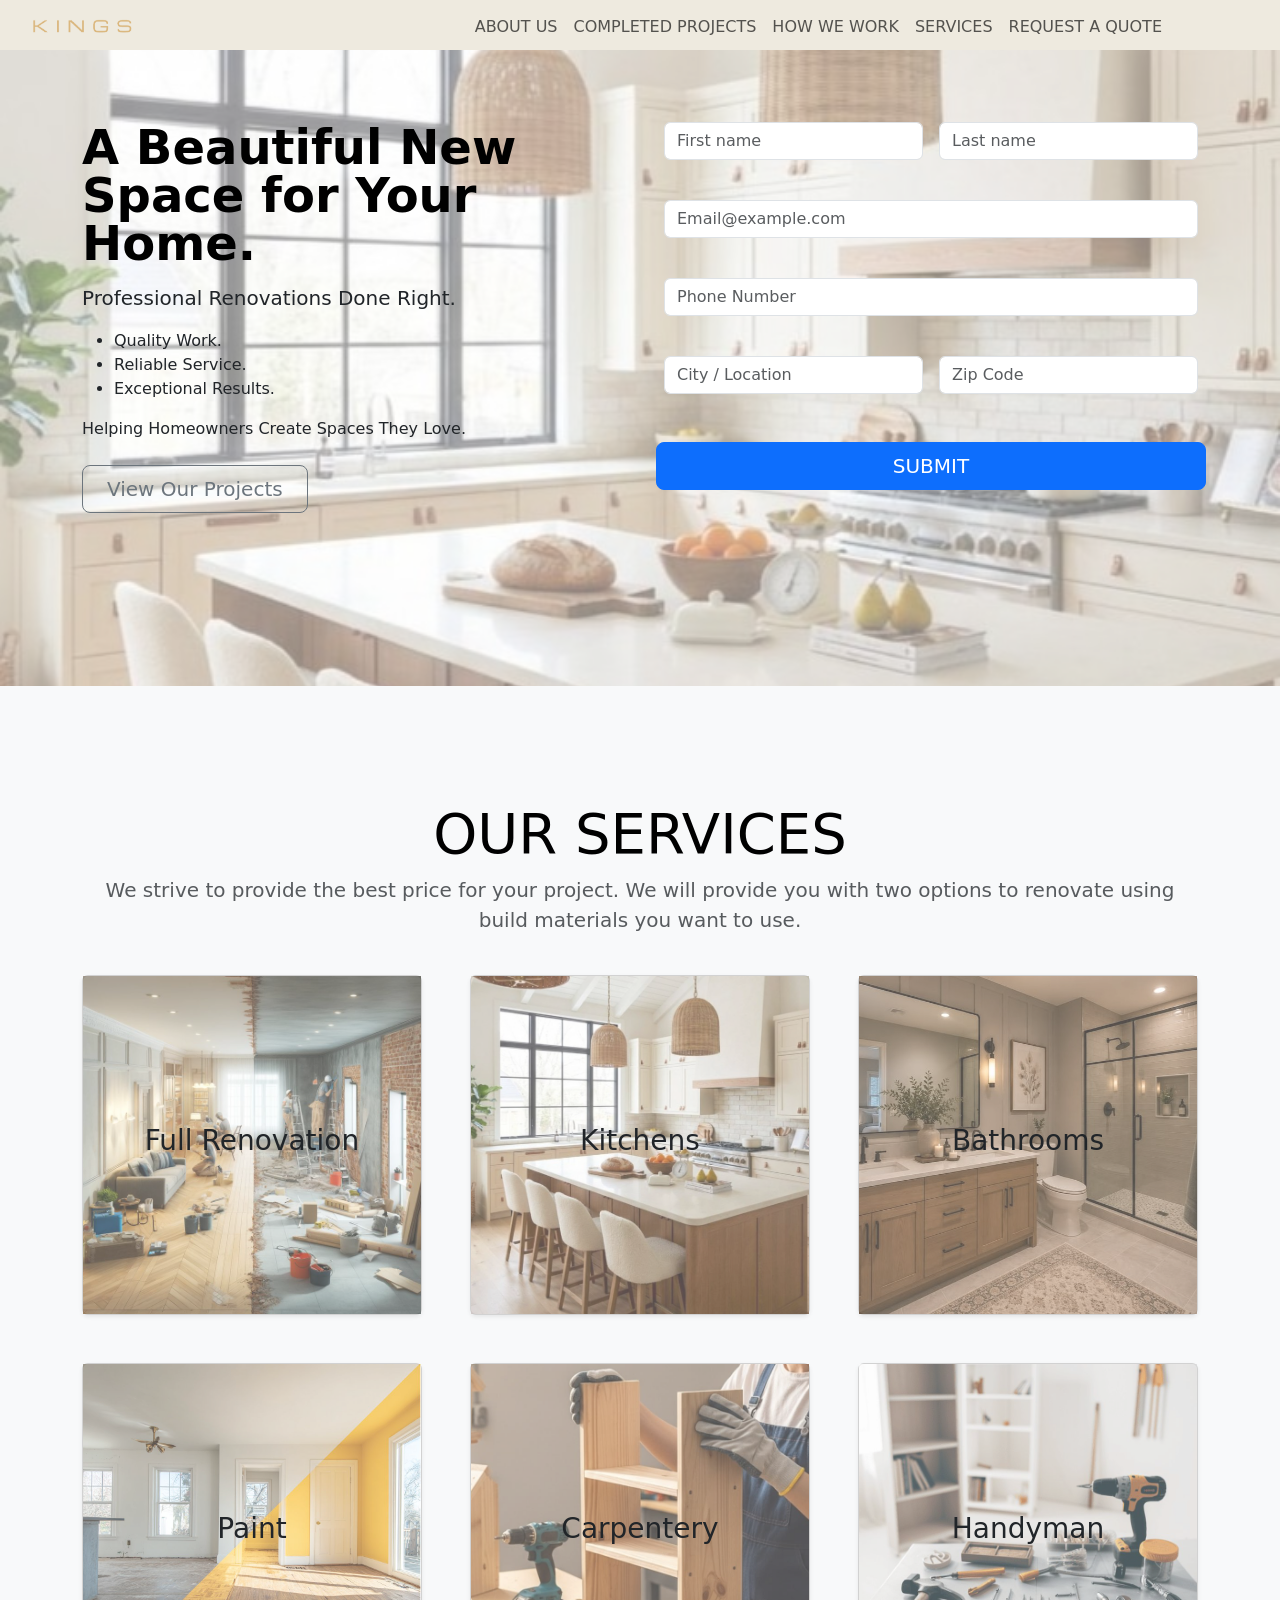
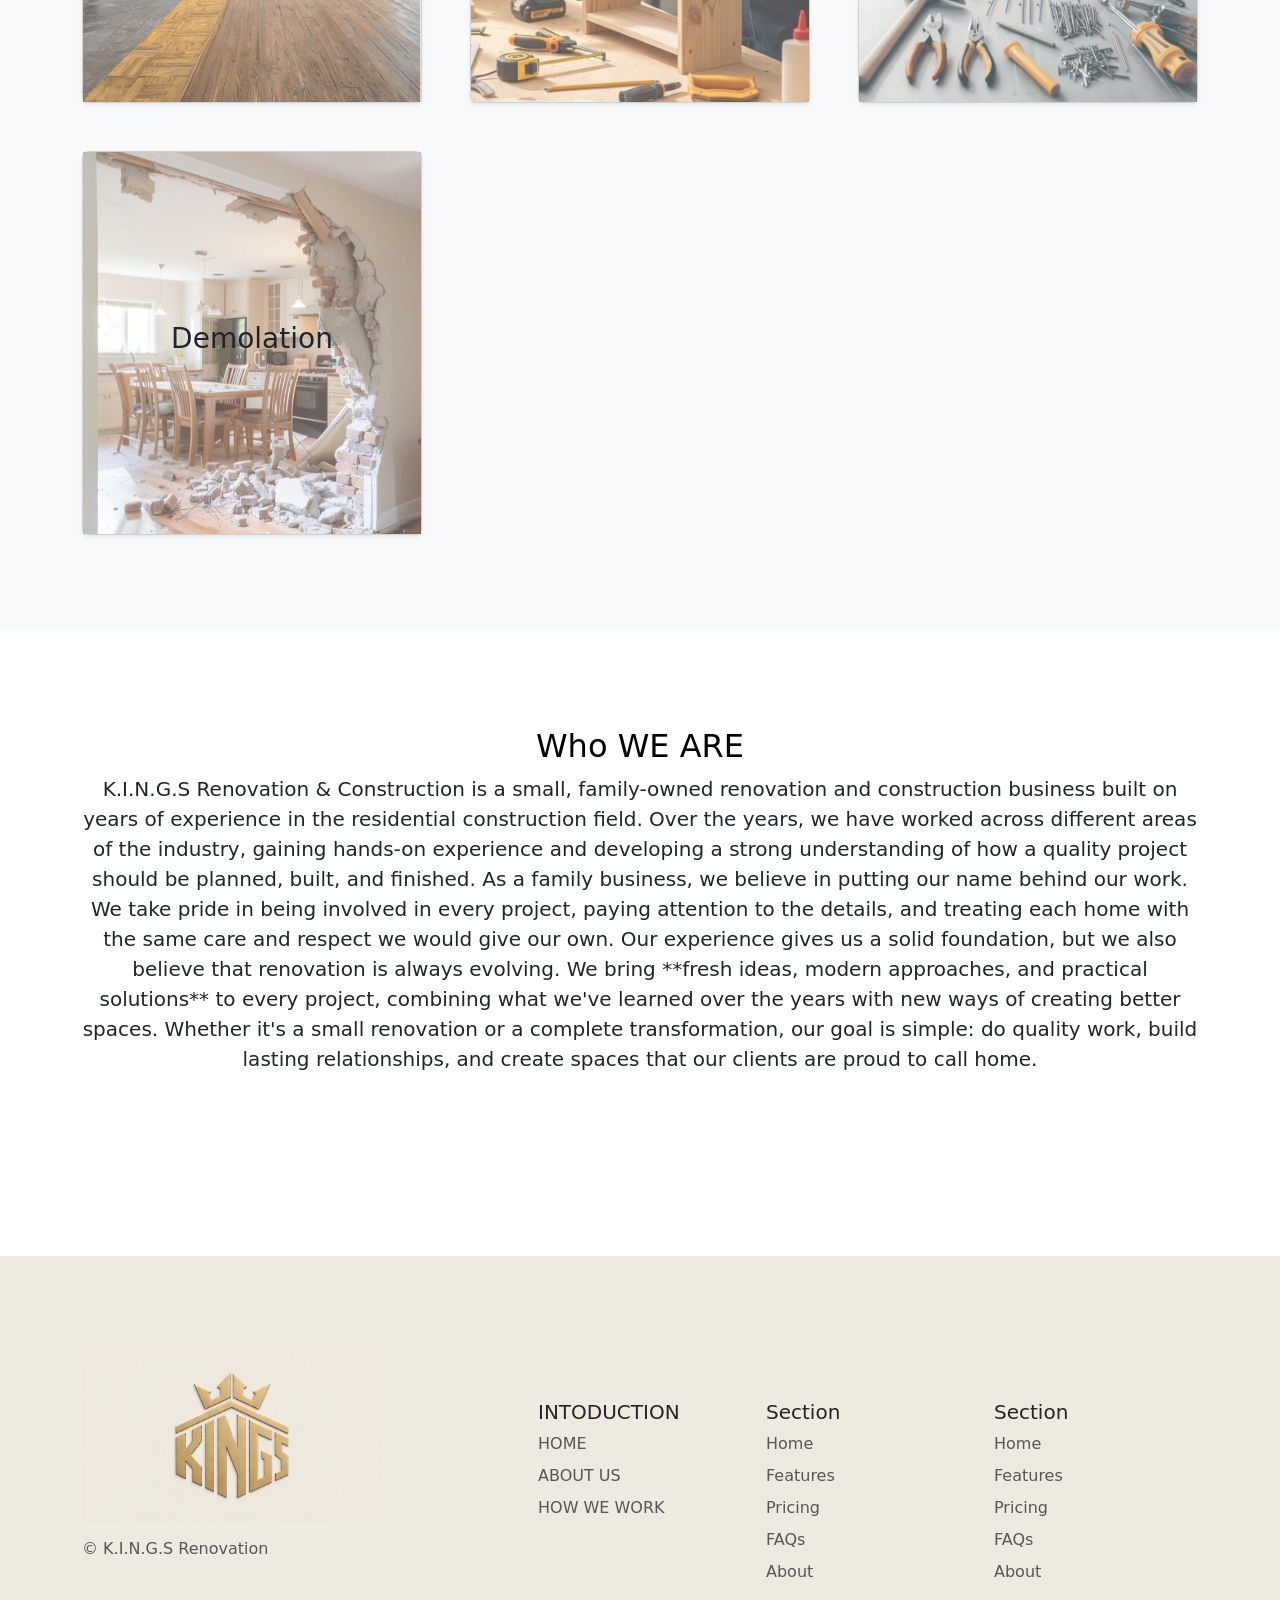
<file: index.html>
<!DOCTYPE html>
<html lang="en">

<head>
    <meta charset="UTF-8">
    <meta name="viewport" content="width=device-width, initial-scale=1.0">
    <title>K.I.N.G.S</title>

    <link href="https://cdn.jsdelivr.net/npm/bootstrap@5.3.8/dist/css/bootstrap.min.css" rel="stylesheet"
        integrity="sha384-sRIl4kxILFvY47J16cr9ZwB07vP4J8+LH7qKQnuqkuIAvNWLzeN8tE5YBujZqJLB" crossorigin="anonymous">
    <script src="https://cdn.jsdelivr.net/npm/bootstrap@5.3.8/dist/js/bootstrap.bundle.min.js"
        integrity="sha384-FKyoEForCGlyvwx9Hj09JcYn3nv7wiPVlz7YYwJrWVcXK/BmnVDxM+D2scQbITxI"
        crossorigin="anonymous"></script>

    <link rel="stylesheet" href="./stylesheet.css">
</head>

<body>

    <section id="title">
        <div class=" wallpeaper"></div>
        <nav class="navbar navbar-expand-lg fixed-top pt-0">
            <div class="container-fluid gold nav-height">
                <a class="navbar-brand" href="#"><img src="./renovation INC/pics/mobile-pics-cut.png" height="20"></a>
                <button class="navbar-toggler" type="button" data-bs-toggle="collapse" data-bs-target="#navbarNav"
                    aria-controls="navbarNav" aria-expanded="false" aria-label="Toggle navigation">
                    <span class="navbar-toggler-icon"></span>
                </button>
                <div class="collapse navbar-collapse gold right mt-1" id="navbarNav">
                    <ul class="navbar-nav px-5">
                        
                        <li class="nav-item">
                            <a class="nav-link" href="./AboutUs.html">ABOUT US</a>
                        </li>
                        <li class="nav-item">
                            <a class="nav-link" href="./CompletedPro.html">COMPLETED PROJECTS</a>
                        </li>
                        <li class="nav-item">
                            <a class="nav-link" href="./HowWeWork.html">HOW WE WORK</a>
                        </li>
                        <li class="nav-item">
                            <a class="nav-link" href="#">SERVICES</a>
                        </li>
                        <li class="nav-item">
                            <a class="nav-link" href="#">REQUEST A QUOTE</a>
                        </li>
                    </ul>
                </div>
            </div>
        </nav>
    </section>
    <!-- ********************************************************************************* -->
    <section id="hero">
        <div class="container mt-50 mb-100">
            <div class="row flex-lg-row-reverse align-items-center g-5 py-5 ">
                <div class="col-10 col-sm-8 col-lg-6  pb-5">
                    <div class="row g-3">
                        <div class="col-sm-6"> <label for="firstName" class="form-label"></label> <input type="text"
                                class="form-control" id="firstName" placeholder="First name" value="" required="">
                            <div class="invalid-feedback">
                                Valid first name is required.
                            </div>
                        </div>
                        <div class="col-sm-6"> <label for="lastName" class="form-label"></label> <input type="text"
                                class="form-control" id="lastName" placeholder="Last name" value="" required="">
                            <div class="invalid-feedback">
                                Valid last name is required.
                            </div>
                        </div>
                        <div class="col-12"> <label for="email" class="form-label"> <span
                                    class="text-body-secondary"></span></label> <input type="email" class="form-control"
                                id="email" placeholder="Email@example.com">
                            <div class="invalid-feedback">
                                Please enter a valid email address for shipping updates.
                            </div>
                        </div>
                        <div class="col-12"> <label for="username" class="form-label"></label>
                            <div class="input-group has-validation"><input type="tel" class="form-control" id="username"
                                    placeholder="Phone Number" required="">
                                <div class="invalid-feedback">
                                    Please enter a valid phone number
                                </div>
                            </div>
                        </div>
                        <div class="col-sm-6"> <label for="username" class="form-label"></label>
                            <div class="input-group has-validation"><input type="tel" class="form-control" id="username"
                                    placeholder="City / Location " required="">
                            </div>
                        </div>

                        <div class="col-sm-6"> <label for="username" class="form-label"></label>
                            <div class="input-group has-validation"><input type="tel" class="form-control" id="username"
                                    placeholder="Zip Code " required="">
                            </div>
                        </div>
                        <button type="button"
                            class="btn btn-primary btn-lg px-4 me-md-2 mt-5">SUBMIT</button>
                    </div>
                </div>


                <div class="col-lg-6">
                    <h1 class="display-5 fw-bold text-body-emphasis lh-1 mb-3">A Beautiful New Space for Your Home.
                    </h1>
                    <p class="lead">Professional Renovations Done Right.
                    <ul>
                        <li>Quality Work.</li>
                        <li>Reliable Service.</li>
                        <li>Exceptional Results.</li>
                    </ul>

                    Helping Homeowners Create Spaces They Love.</p>
                     <div class="d-grid gap-2 d-md-flex justify-content-md-start"> <!--<button type="button"
                            class="btn btn-primary btn-lg px-4 me-md-2 mt-2">View Our Projects</button>--> <button type="button" 
                            class="btn btn-outline-secondary btn-lg px-4 mt-2">View Our Projects</button> </div>
                </div>
            </div>
        </div>
    </section>

    <!-- ************************************************************************* -->
    <section id="services">
        <div class="album py-5 bg-body-tertiary ">
            <div class="container mt-50 mb-5">
                <div class="pricing-header p-3 pb-md-4 mx-auto text-center">
                    <h2 class="display-4 fw-normal text-body-emphasis">OUR SERVICES</h2>
                    <p class="fs-5 text-body-secondary">We strive to provide the best price for your project.
                        We will provide you with two options to renovate using build materials you want to use.</p>
                </div>
                <div class="row row-cols-1 row-cols-sm-2 row-cols-md-3 g-5 ">
                    <div class="col">
                        <div class="card shadow-sm ">

                            <img class="brightness" src="./renovation INC/pics/full renovation.jpg" alt="">
                            <div class="flex-row">
                                <h3>Full Renovation</h3>
                            </div>
                        </div>

                    </div>
                    <div class="col">
                        <div class="card shadow-sm">
                            <img class="brightness" src="./renovation INC/pics/kitchens1.jpg" alt="">
                            <div class="flex-row">
                                <h3>Kitchens</h3>
                            </div>
                        </div>
                    </div>
                    <div class="col">
                        <div class="card shadow-sm">
                            <img class="brightness" src="./renovation INC/pics/bathrooms1.jpg" alt="">
                            <div class="flex-row">
                                <h3>Bathrooms</h3>
                            </div>
                        </div>
                    </div>
                    <div class="col">
                        <div class="card shadow-sm">
                            <img class="brightness" src="./renovation INC/pics/paint.jpg" alt="">
                            <div class="flex-row">
                                <h3>Paint</h3>
                            </div>
                        </div>
                    </div>
                    <div class="col">
                        <div class="card shadow-sm">
                            <img class="brightness" src="./renovation INC/pics/carpentry and woodworking1.jpg" alt="">
                            <div class="flex-row">
                                <h3>Carpentery</h3>
                            </div>
                        </div>
                    </div>
                    <div class="col">
                        <div class="card shadow-sm">
                            <img class="brightness" src="./renovation INC/pics/handyman1.jpg" alt="">
                            <div class="flex-row">
                                <h3>Handyman</h3>
                            </div>
                        </div>
                    </div>
                    <div class="col">
                        <div class="card shadow-sm">
                            <img class="brightness" src="./renovation INC/pics/demolation1.jpg" alt="">
                            <div class="flex-row">
                                <h3>Demolation</h3>
                            </div>
                        </div>
                    </div>
                </div>
            </div>
        </div>
    </section>
    <!-- ************************************************************ -->
    <!-- <hr width="80%" class="mx-auto"> -->
    <section id="who-are-we">
        <div class="p-5 text-center ">
            <div class="container py-5">
                <h2 class="text-body-emphasis">Who WE ARE</h2>
                <p class="col-lg-12 mx-auto lead">
                    K.I.N.G.S Renovation & Construction is a small, family-owned renovation and construction business
                    built on years of experience in the residential construction field. Over the years, we have worked
                    across different areas of the industry, gaining hands-on experience and developing a strong
                    understanding of how a quality project should be planned, built, and finished.

                    As a family business, we believe in putting our name behind our work. We take pride in being
                    involved in every project, paying attention to the details, and treating each home with the same
                    care and respect we would give our own.

                    Our experience gives us a solid foundation, but we also believe that renovation is always evolving.
                    We bring **fresh ideas, modern approaches, and practical solutions** to every project, combining
                    what we've learned over the years with new ways of creating better spaces.
                    Whether it's a small renovation or a complete transformation, our goal is simple:
                    do quality work, build lasting relationships, and create spaces that our clients are proud to call
                    home.
                </p>
            </div>
        </div>
    </section>

    <!-- ********************************************************* -->
    <section id="footer" class="gold mb-0 pb-5"> 
           <div class="white-blank" style="background-color: white; width: 100%; height: 70px;"></div>

        <div class="container">
            <footer class="row row-cols-1 row-cols-sm-2 row-cols-md-5 pt-5 mt-5">
                <div class="col mb-3"> <a href="./index.html"
                        class="d-flex align-items-center mb-3 link-body-emphasis text-decoration-none"
                        aria-label="Bootstrap"><img src="./renovation INC/pics/final logo.jpeg" alt="" width="300"></a>
                    <p class="text-body-secondary">© K.I.N.G.S Renovation</p>
                </div>
                <div class="col mt-5"></div>
                <div class="col mt-5">
                    <h5>INTODUCTION</h5>
                    <ul class="nav flex-column">
                        <li class="nav-item mb-2"><a href="./index.html" class="nav-link p-0 text-body-secondary">HOME</a></li>
                        <li class="nav-item mb-2"><a href="./AboutUs.html" class="nav-link p-0 text-body-secondary">ABOUT US</a></li>
                        <li class="nav-item mb-2"><a href="./HowWeWork.html" class="nav-link p-0 text-body-secondary">HOW WE WORK</a></li>
                    </ul>
                </div>
                <div class="col mt-5">
                    <h5>Section</h5>
                    <ul class="nav flex-column">
                        <li class="nav-item mb-2"><a href="#" class="nav-link p-0 text-body-secondary">Home</a></li>
                        <li class="nav-item mb-2"><a href="#" class="nav-link p-0 text-body-secondary">Features</a></li>
                        <li class="nav-item mb-2"><a href="#" class="nav-link p-0 text-body-secondary">Pricing</a></li>
                        <li class="nav-item mb-2"><a href="#" class="nav-link p-0 text-body-secondary">FAQs</a></li>
                        <li class="nav-item mb-2"><a href="#" class="nav-link p-0 text-body-secondary">About</a></li>
                    </ul>
                </div>
                <div class="col mt-5">
                    <h5>Section</h5>
                    <ul class="nav flex-column">
                        <li class="nav-item mb-2"><a href="#" class="nav-link p-0 text-body-secondary">Home</a></li>
                        <li class="nav-item mb-2"><a href="#" class="nav-link p-0 text-body-secondary">Features</a></li>
                        <li class="nav-item mb-2"><a href="#" class="nav-link p-0 text-body-secondary">Pricing</a></li>
                        <li class="nav-item mb-2"><a href="#" class="nav-link p-0 text-body-secondary">FAQs</a></li>
                        <li class="nav-item mb-2"><a href="#" class="nav-link p-0 text-body-secondary">About</a></li>
                    </ul>
                </div>
        </div>
        </footer>
    </section>
</body>

</html>
</file>
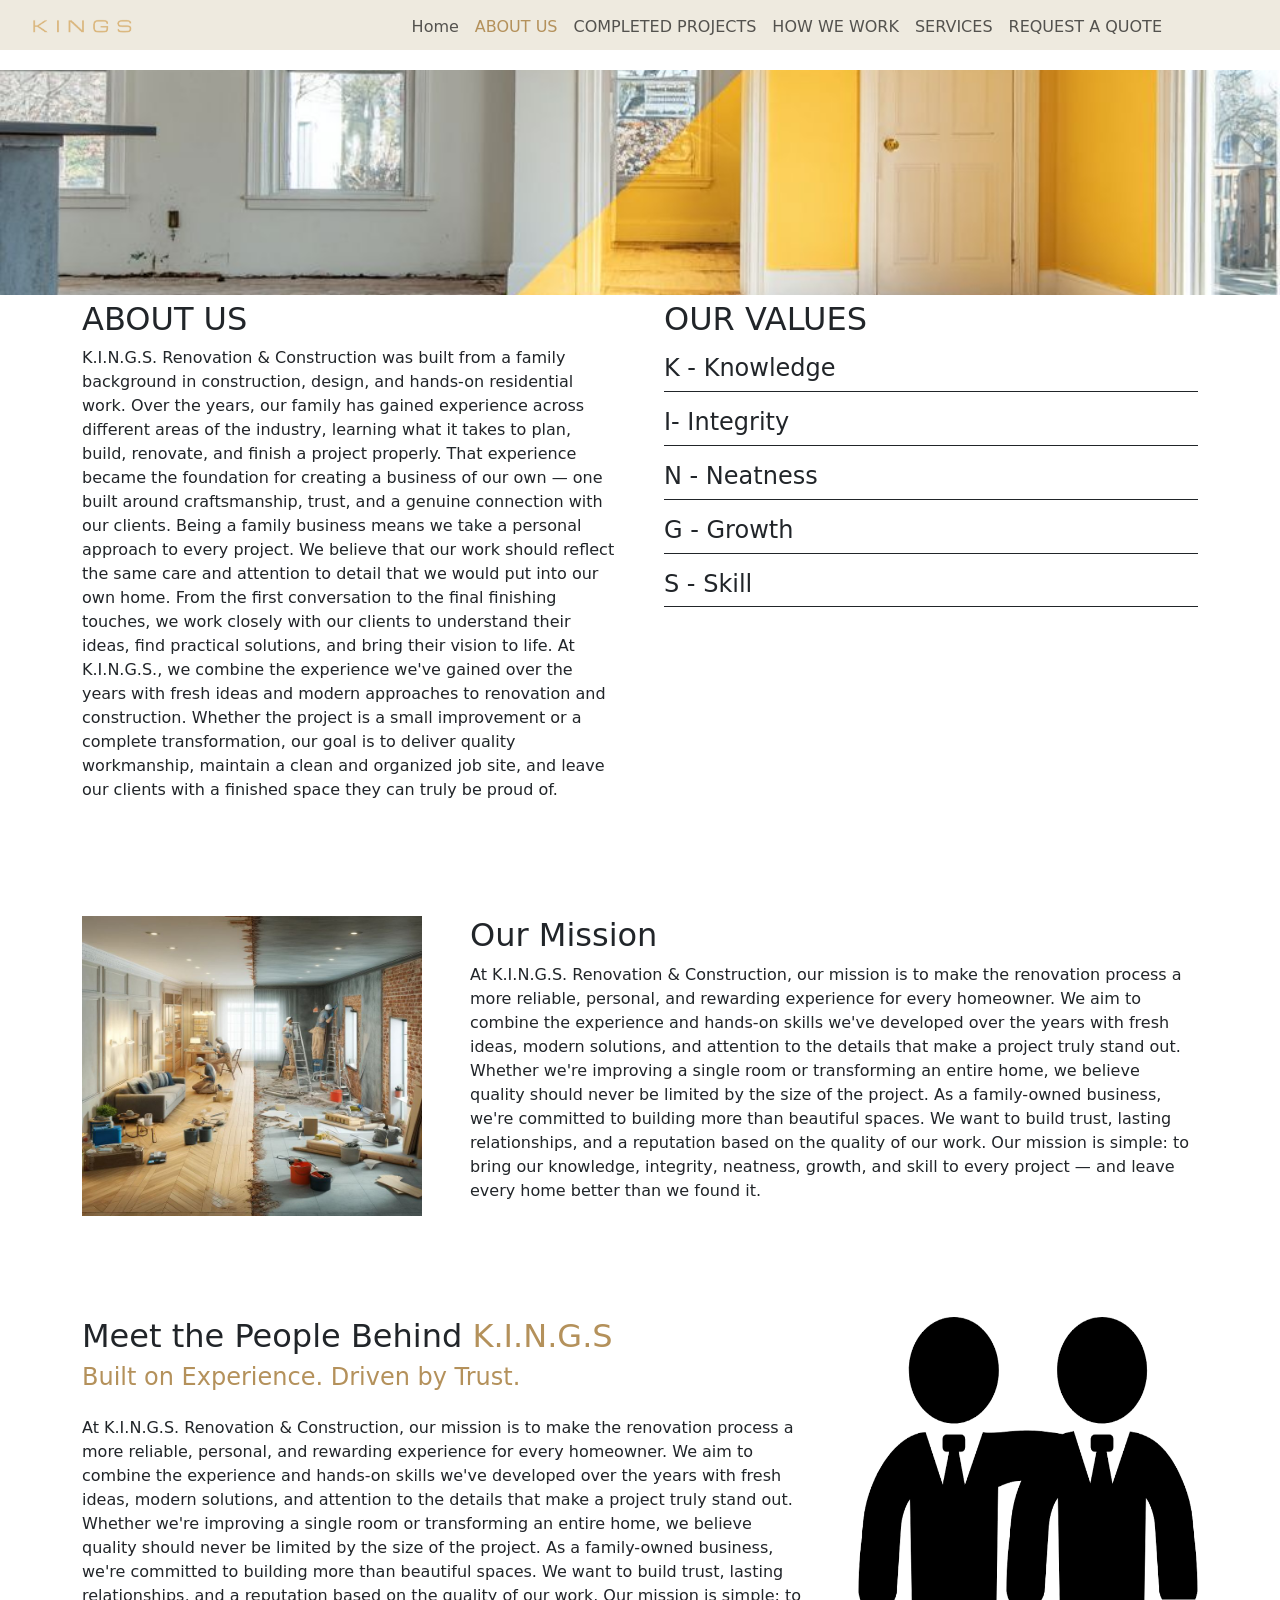
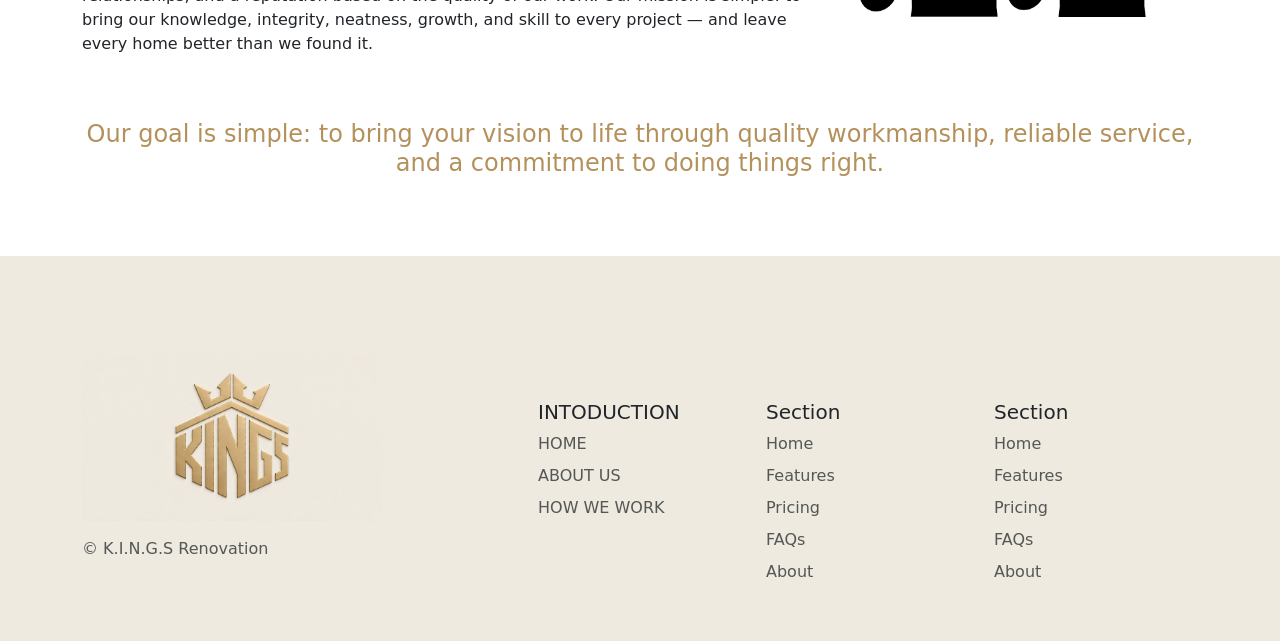
<file: AboutUs.html>
<!DOCTYPE html>
<html lang="en">

<head>
    <meta charset="UTF-8">
    <meta name="viewport" content="width=device-width, initial-scale=1.0">
    <title>About Us</title>

    <link href="https://cdn.jsdelivr.net/npm/bootstrap@5.3.8/dist/css/bootstrap.min.css" rel="stylesheet"
        integrity="sha384-sRIl4kxILFvY47J16cr9ZwB07vP4J8+LH7qKQnuqkuIAvNWLzeN8tE5YBujZqJLB" crossorigin="anonymous">
    <script src="https://cdn.jsdelivr.net/npm/bootstrap@5.3.8/dist/js/bootstrap.bundle.min.js"
        integrity="sha384-FKyoEForCGlyvwx9Hj09JcYn3nv7wiPVlz7YYwJrWVcXK/BmnVDxM+D2scQbITxI"
        crossorigin="anonymous"></script>

    <link rel="stylesheet" href="./stylesheet.css">

</head>

<body>

    <section id="title">
        <div class=" wallpeaper-two"></div>
        <nav class="navbar navbar-expand-lg fixed-top pt-0">
            <div class="container-fluid gold nav-height">
                <a class="navbar-brand" href="#"><img src="./renovation INC/pics/mobile-pics-cut.png" height="20"></a>
                <button class="navbar-toggler" type="button" data-bs-toggle="collapse" data-bs-target="#navbarNav"
                    aria-controls="navbarNav" aria-expanded="false" aria-label="Toggle navigation">
                    <span class="navbar-toggler-icon"></span>
                </button>
                <div class="collapse navbar-collapse gold right mt-1" id="navbarNav">
                    <ul class="navbar-nav px-5">
                        <li class="nav-item">
                            <a class="nav-link" href="./index.html">Home</a>
                        </li>
                        <li class="nav-item">
                            <a class="nav-link browsing-page" aria-current="page" href="./AboutUs.html">ABOUT US</a>
                        </li>
                        <li class="nav-item">
                            <a class="nav-link" href="./CompletedPro.html">COMPLETED PROJECTS</a>
                        </li>
                        <li class="nav-item">
                            <a class="nav-link" href="./HowWeWork.html">HOW WE WORK</a>
                        </li>
                        <li class="nav-item">
                            <a class="nav-link" href="#">SERVICES</a>
                        </li>
                        <li class="nav-item">
                            <a class="nav-link" href="#">REQUEST A QUOTE</a>
                        </li>
                    </ul>
                </div>
            </div>
        </nav>
    </section>
    <!-- ************************************************************** -->

    <div class="container mt-300 ">

        <div class="row g-5">

            <div class="col-md-6">
                <h2>ABOUT US</h2>
                <p>K.I.N.G.S. Renovation & Construction was built from a family background in construction, design, and
                    hands-on residential work. Over the years, our family has gained experience across different areas
                    of the industry, learning what it takes to plan, build, renovate, and finish a project properly.
                    That experience became the foundation for creating a business of our own — one built around
                    craftsmanship, trust, and a genuine connection with our clients.

                    Being a family business means we take a personal approach to every project. We believe that our work
                    should reflect the same care and attention to detail that we would put into our own home. From the
                    first conversation to the final finishing touches, we work closely with our clients to understand
                    their ideas, find practical solutions, and bring their vision to life.

                    At K.I.N.G.S., we combine the experience we've gained over the years with fresh ideas and modern
                    approaches to renovation and construction. Whether the project is a small improvement or a complete
                    transformation, our goal is to deliver quality workmanship, maintain a clean and organized job site,
                    and leave our clients with a finished space they can truly be proud of.

                </p>
            </div>

            <div class="col-md-6">
                <h2>OUR VALUES</h2>

                <details>
                    <summary class="border-bottom border-1 border-dark mt-3">
                        <h4>K - Knowledge</h4>
                    </summary>
                    <p class="mt-3">Knowledge is the foundation of every successful renovation. Our experience in
                        construction,
                        renovation, materials, and residential projects allows us to understand the challenges behind
                        each
                        project and find practical solutions that work.</p>
                </details>

                <details>
                    <summary class="border-bottom border-1 border-dark mt-3">
                        <h4>I- Integrity</h4>
                    </summary>
                    <p class="mt-3">At K.I.N.G.S., we believe every great project begins with trust. We treat every home
                        as if it
                        were our own, value every client's confidence in us, and stand by our word from start to finish.
                        For us, integrity means doing the right thing, being honest, and making sure every client feels
                        respected and cared for.</p>
                </details>

                <details>
                    <summary class="border-bottom border-1 border-dark mt-3">
                        <h4>N - Neatness</h4>
                    </summary>
                    <p class="mt-3">A quality renovation is about more than the finished result. We take pride in
                        keeping our work
                        organized, protecting the surrounding areas of your home, and maintaining a clean and respectful
                        job site throughout the project.</p>
                </details>

                <details>
                    <summary class="border-bottom border-1 border-dark mt-3">
                        <h4>G - Growth</h4>
                    </summary>
                    <p class="mt-3">Construction is always changing, and we believe we should change with it. We
                        continue learning,
                        improving our methods, exploring new materials and ideas, and looking for better ways to bring
                        value to every project.</p>
                </details>

                <details>
                    <summary class="border-bottom border-1 border-dark mt-3">
                        <h4>S - Skill</h4>
                    </summary>
                    <p class="mt-3">Experience means little without the ability to put it into practice. Our hands-on
                        skills allow us
                        to turn plans and ideas into real spaces through careful workmanship, attention to detail, and
                        pride in what we build.</p>
                </details>
            </div>
        </div>

        <div class="row mt-50 g-5">

            <img src="./renovation INC/pics/full renovation.jpg" class="col-md-4" height="300">


            <div class="col-md-8">
                <h2>Our Mission</h2>
                <p>At K.I.N.G.S. Renovation & Construction, our mission is to make the renovation process a more
                    reliable, personal, and rewarding experience for every homeowner.

                    We aim to combine the experience and hands-on skills we've developed over the years with fresh
                    ideas, modern solutions, and attention to the details that make a project truly stand out. Whether
                    we're improving a single room or transforming an entire home, we believe quality should never be
                    limited by the size of the project.

                    As a family-owned business, we're committed to building more than beautiful spaces. We want to build
                    trust, lasting relationships, and a reputation based on the quality of our work.

                    Our mission is simple: to bring our knowledge, integrity, neatness, growth, and skill to every
                    project — and leave every home better than we found it.</p>
            </div>

        </div>

        <div class="row mt-50 g-5">



            <div class="col-md-8">
                <h2>Meet the People Behind<span class="tgold"> K.I.N.G.S </span> </h2>
                <h4 class="tgold mt-2"> Built on Experience. Driven by Trust.</h4>
                <p class="mt-4">At K.I.N.G.S. Renovation & Construction, our mission is to make the renovation process a
                    more
                    reliable, personal, and rewarding experience for every homeowner.

                    We aim to combine the experience and hands-on skills we've developed over the years with fresh
                    ideas, modern solutions, and attention to the details that make a project truly stand out. Whether
                    we're improving a single room or transforming an entire home, we believe quality should never be
                    limited by the size of the project.

                    As a family-owned business, we're committed to building more than beautiful spaces. We want to build
                    trust, lasting relationships, and a reputation based on the quality of our work.

                    Our mission is simple: to bring our knowledge, integrity, neatness, growth, and skill to every
                    project — and leave every home better than we found it.</p>
            </div>

            <img src="./renovation INC/pics/partners.png" class="col-md-4" height="300">

        </div>

        <div class="row py-auto text-center">
            <h4 class=" col-md-12 mt-5 tgold">
                Our goal is simple: to bring your vision to life through quality workmanship, reliable service, and
                a commitment to doing things right.
            </h4>

        </div>

    </div>

    <!-- **************************************************************** -->
     <section id="footer" class="gold mb-0 pb-5">
        <div class="white-blank" style="background-color: white; width: 100%; height: 70px;"></div>

        <div class="container">
            <footer class="row row-cols-1 row-cols-sm-2 row-cols-md-5 pt-5 mt-5">
                <div class="col mb-3"> <a href="./index.html"
                        class="d-flex align-items-center mb-3 link-body-emphasis text-decoration-none"
                        aria-label="Bootstrap"><img src="./renovation INC/pics/final logo.jpeg" alt="" width="300"></a>
                    <p class="text-body-secondary">© K.I.N.G.S Renovation</p>
                </div>
                <div class="col mt-5"></div>
                <div class="col mt-5">
                    <h5>INTODUCTION</h5>
                    <ul class="nav flex-column">
                        <li class="nav-item mb-2"><a href="./index.html" class="nav-link p-0 text-body-secondary">HOME</a></li>
                        <li class="nav-item mb-2"><a href="./AboutUs.html" class="nav-link p-0 text-body-secondary">ABOUT US</a></li>
                        <li class="nav-item mb-2"><a href="./HowWeWork.html" class="nav-link p-0 text-body-secondary">HOW WE WORK</a>
                        </li>
                    </ul>
                </div>
                <div class="col mt-5">
                    <h5>Section</h5>
                    <ul class="nav flex-column">
                        <li class="nav-item mb-2"><a href="#" class="nav-link p-0 text-body-secondary">Home</a></li>
                        <li class="nav-item mb-2"><a href="#" class="nav-link p-0 text-body-secondary">Features</a></li>
                        <li class="nav-item mb-2"><a href="#" class="nav-link p-0 text-body-secondary">Pricing</a></li>
                        <li class="nav-item mb-2"><a href="#" class="nav-link p-0 text-body-secondary">FAQs</a></li>
                        <li class="nav-item mb-2"><a href="#" class="nav-link p-0 text-body-secondary">About</a></li>
                    </ul>
                </div>
                <div class="col mt-5">
                    <h5>Section</h5>
                    <ul class="nav flex-column">
                        <li class="nav-item mb-2"><a href="#" class="nav-link p-0 text-body-secondary">Home</a></li>
                        <li class="nav-item mb-2"><a href="#" class="nav-link p-0 text-body-secondary">Features</a></li>
                        <li class="nav-item mb-2"><a href="#" class="nav-link p-0 text-body-secondary">Pricing</a></li>
                        <li class="nav-item mb-2"><a href="#" class="nav-link p-0 text-body-secondary">FAQs</a></li>
                        <li class="nav-item mb-2"><a href="#" class="nav-link p-0 text-body-secondary">About</a></li>
                    </ul>
                </div>
        </div>
        </footer>
    </section> 

</body>

</html>
</file>
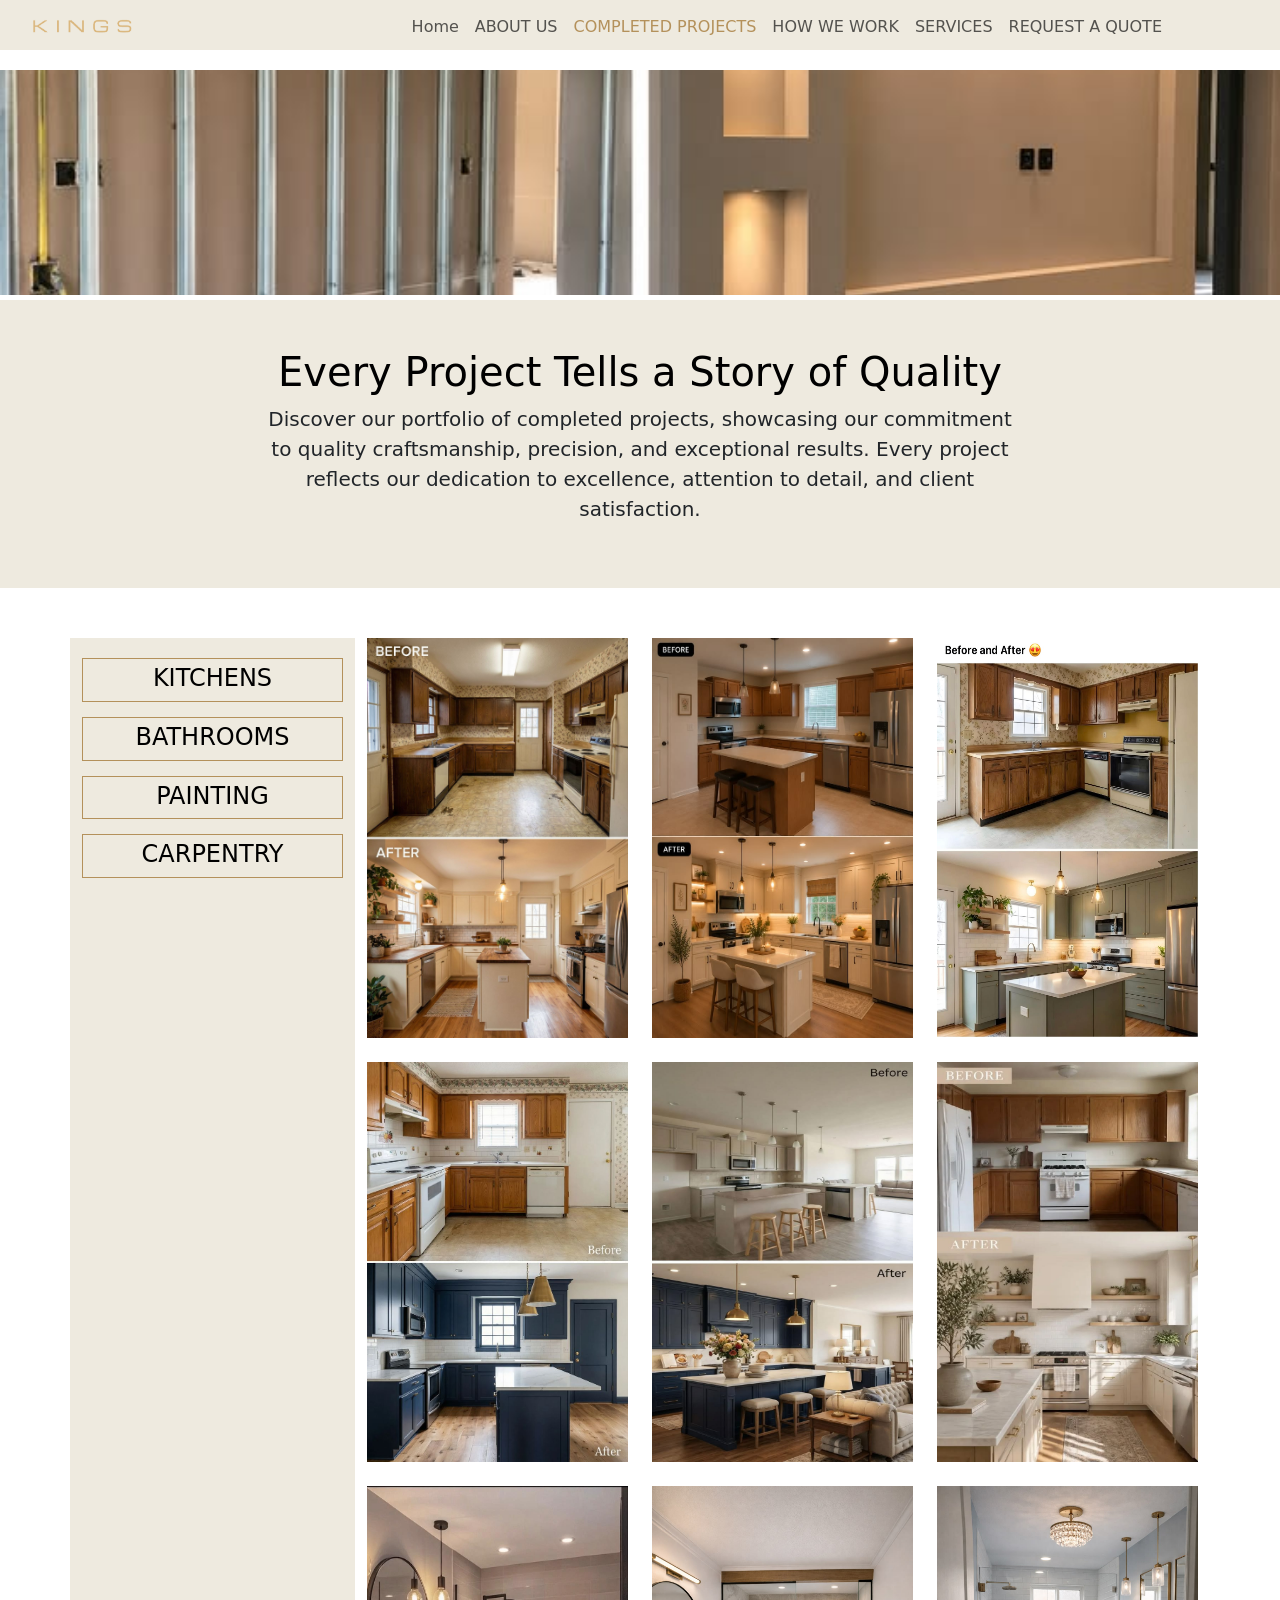
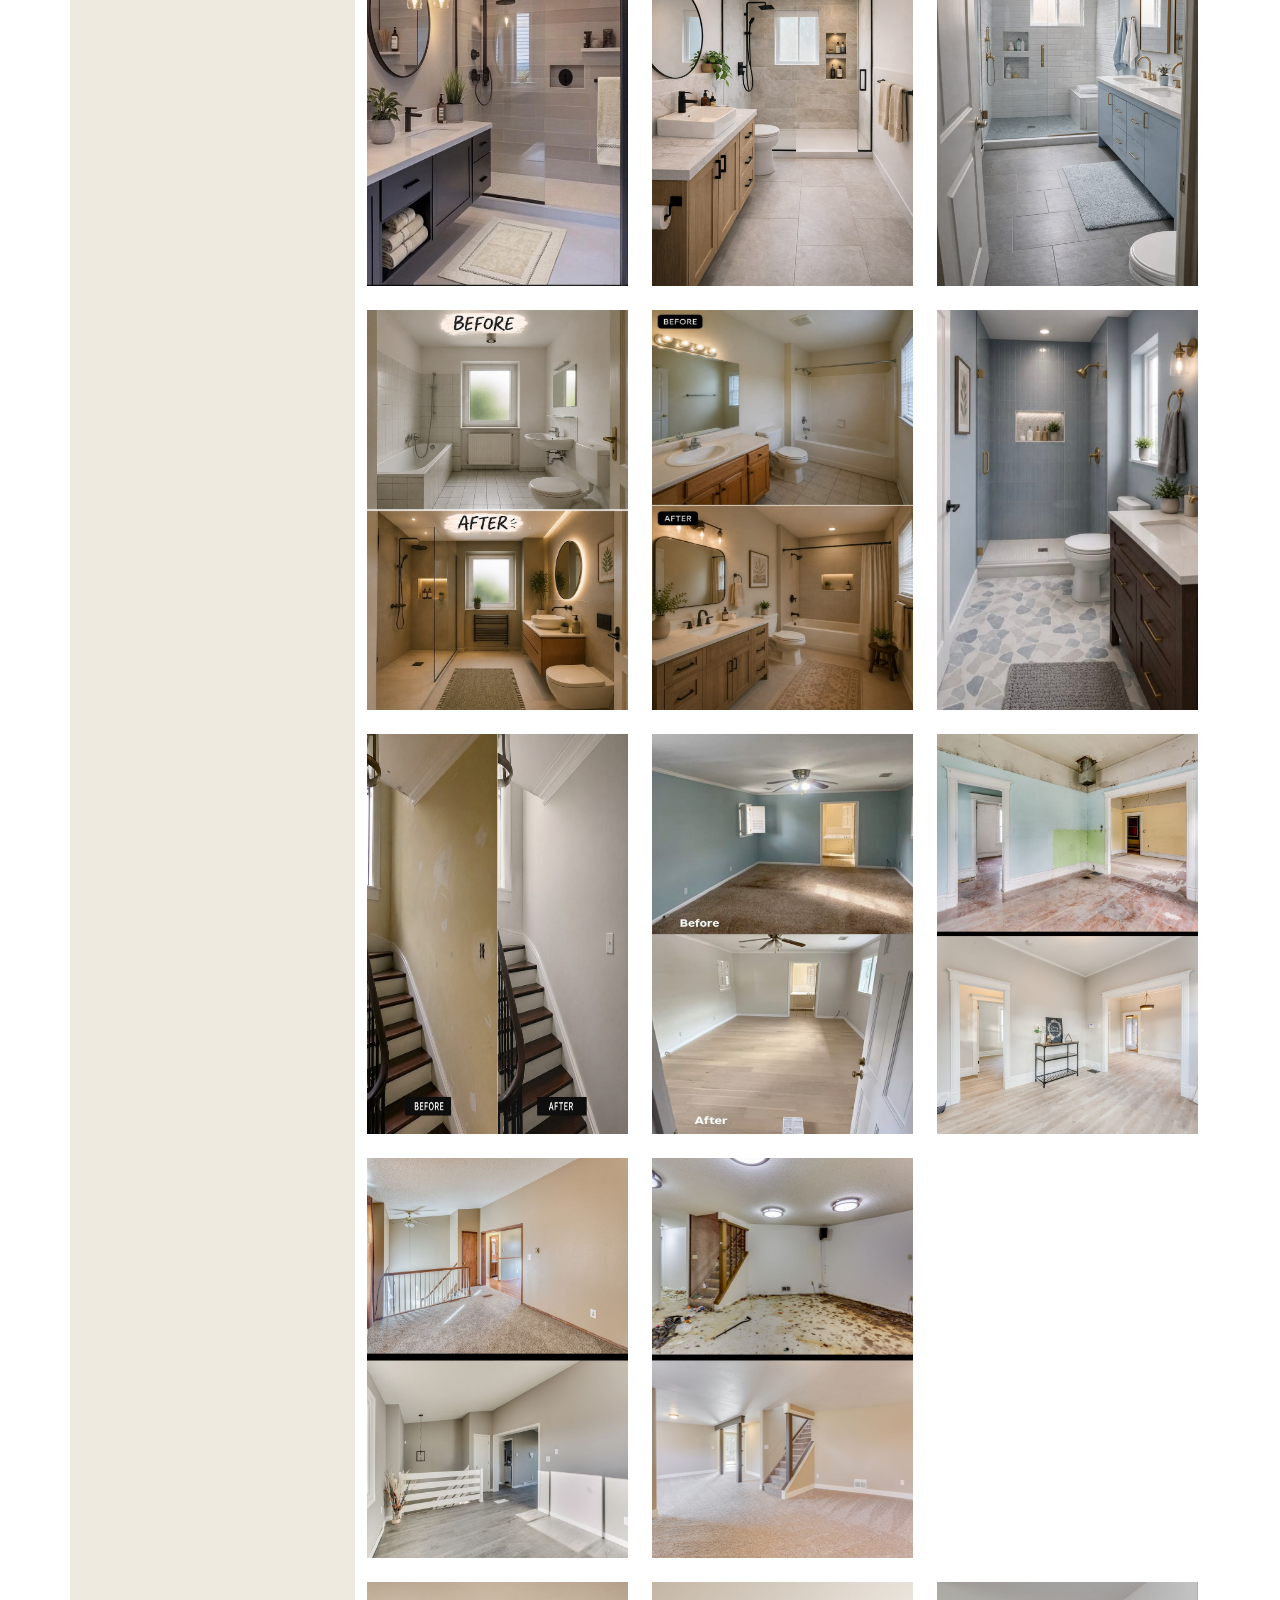
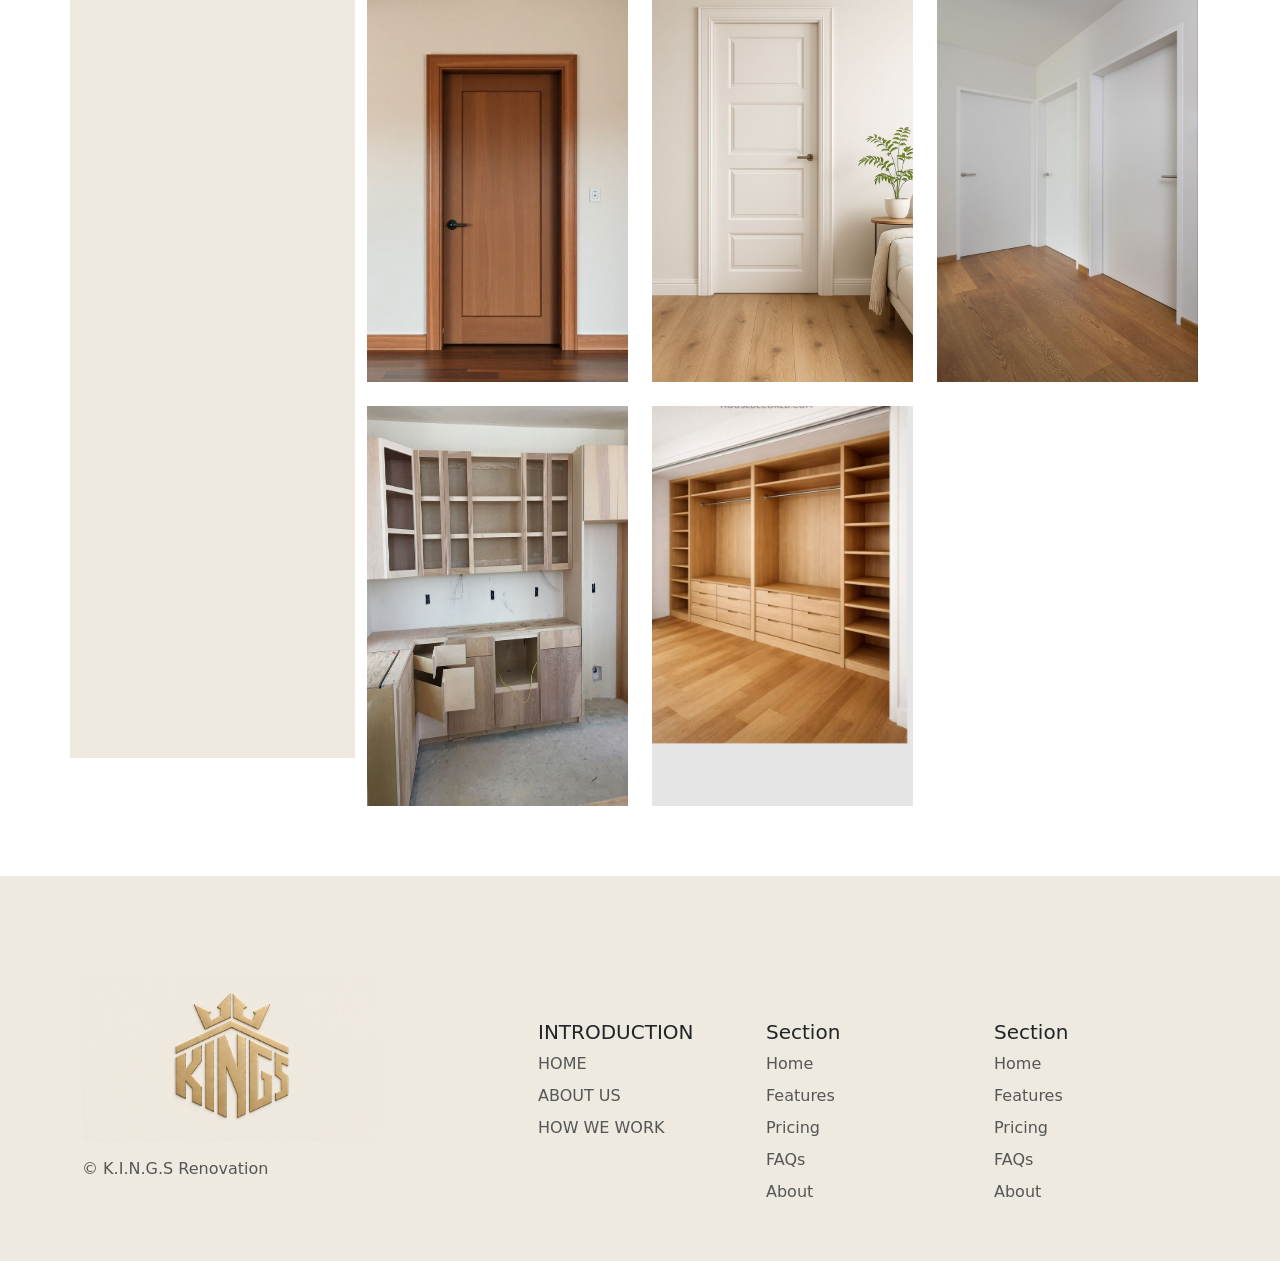
<file: CompletedPro.html>
<!DOCTYPE html>
<html lang="en">

<head>
    <meta charset="UTF-8">
    <meta name="viewport" content="width=device-width, initial-scale=1.0">
    <title>Completed Projects</title>

    <link href="https://cdn.jsdelivr.net/npm/bootstrap@5.3.8/dist/css/bootstrap.min.css" rel="stylesheet"
        integrity="sha384-sRIl4kxILFvY47J16cr9ZwB07vP4J8+LH7qKQnuqkuIAvNWLzeN8tE5YBujZqJLB" crossorigin="anonymous">
    <script src="https://cdn.jsdelivr.net/npm/bootstrap@5.3.8/dist/js/bootstrap.bundle.min.js"
        integrity="sha384-FKyoEForCGlyvwx9Hj09JcYn3nv7wiPVlz7YYwJrWVcXK/BmnVDxM+D2scQbITxI"
        crossorigin="anonymous"></script>
    <link rel="stylesheet" href="./stylesheet.css">
</head>

<body>


    <section id="title">
        <div class=" wallpeaper-three"></div>
        <nav class="navbar navbar-expand-lg fixed-top pt-0">
            <div class="container-fluid gold nav-height">
                <a class="navbar-brand" href="#"><img src="./renovation INC/pics/mobile-pics-cut.png" height="20"></a>
                <button class="navbar-toggler" type="button" data-bs-toggle="collapse" data-bs-target="#navbarNav"
                    aria-controls="navbarNav" aria-expanded="false" aria-label="Toggle navigation">
                    <span class="navbar-toggler-icon"></span>
                </button>
                <div class="collapse navbar-collapse gold right mt-1" id="navbarNav">
                    <ul class="navbar-nav px-5">
                        <li class="nav-item">
                            <a class="nav-link" href="./index.html">Home</a>
                        </li>
                        <li class="nav-item">
                            <a class="nav-link " aria-current="page" href="./AboutUs.html">ABOUT US</a>
                        </li>
                        <li class="nav-item">
                            <a class="nav-link browsing-page" href="./CompletedPro.html">COMPLETED PROJECTS</a>
                        </li>
                        <li class="nav-item">
                            <a class="nav-link" href="./HowWeWork.html">HOW WE WORK</a>
                        </li>
                        <li class="nav-item">
                            <a class="nav-link" href="#">SERVICES</a>
                        </li>
                        <li class="nav-item">
                            <a class="nav-link" href="#">REQUEST A QUOTE</a>
                        </li>
                    </ul>
                </div>
            </div>
        </nav>
    </section>

    <!-- ************************************************ -->

    <div class=" text-center gold mt-300 ">
        <div class="container py-5  ">
            <h1 class="text-body-emphasis">Every Project Tells a Story of Quality</h1>
            <p class="col-lg-8 mx-auto lead">
                Discover our portfolio of completed projects, showcasing our commitment to quality craftsmanship,
                precision, and exceptional results. Every project reflects our dedication to excellence, attention to
                detail, and client satisfaction.
            </p>
        </div>
    </div>

    <div class="container mt-50">

        <div class="row">

            <!-- First column -->
            <div class="col-12 col-md-3 gold mx-0 mb-5 ">
                <ul class="side-text text-center list-unstyled">
                    <li class="border-s"><h4><a href="./CompletedPro.html#kitchenn">KITCHENS</a></h4></li>
                    <li class="border-s"><h4><a href="./CompletedPro.html#bathroom">BATHROOMS</a></h4></li>
                    <li class="border-s"><h4><a href="./CompletedPro.html#paint">PAINTING</a></h4></li>
                    <li class="border-s"><h4><a href="./CompletedPro.html#carpenter">CARPENTRY</a></h4></li>
                </ul>
            </div>

            <!-- Remaining three columns -->
            <div class="col-12 col-md-9">

                <div class="row row-cols-1 row-cols-sm-2 row-cols-md-3 g-4">

                    <div id="kitchenn" class="col">
                        <img src="./renovation INC/pics/co images/kitchen co1.jpg" class="img-fluid long">
                    </div>
                    <div class="col">
                        <img src="./renovation INC/pics/co images/kitchen co 2.jpg" class="img-fluid long">
                    </div>
                    <div class="col">
                        <img src="./renovation INC/pics/co images/kitchen co 3.jpg" class="img-fluid long">
                    </div>
                    <div class="col">
                        <img src="./renovation INC/pics/co images/kitchen co 4.jpg" class="img-fluid long">
                    </div>
                    <div class="col">
                        <img src="./renovation INC/pics/co images/kitchen co 5.jpg" class="img-fluid long">
                    </div>
                    <div class="col ">
                        <img src="./renovation INC/pics/co images/kitchen co 6.jpg" class="img-fluid long">
                    </div>


                    <div id="bathroom" class="col">
                        <img src="./renovation INC/pics/co images/bathroom co 1.jpg" class="img-fluid long">
                    </div>
                    <div class="col">
                        <img src="./renovation INC/pics/co images/bathroom co 2.jpg" class="img-fluid long">
                    </div>
                    <div class="col">
                        <img src="./renovation INC/pics/co images/bathroom co 3.jpg" class="img-fluid long">
                    </div>
                    <div class="col">
                        <img src="./renovation INC/pics/co images/bathroom co 4.jpg" class="img-fluid long">
                    </div>
                    <div class="col">
                        <img src="./renovation INC/pics/co images/bathroom co 5.jpg" class="img-fluid long">
                    </div>
                    <div class="col ">
                        <img src="./renovation INC/pics/co images/bathroom co 6.jpg" class="img-fluid long">
                    </div>


                    <div id="paint" class="col ">
                        <img src="./renovation INC/pics/co images/painting co 1.jpg" class="img-fluid long">
                    </div>
                    <div class="col ">
                        <img src="./renovation INC/pics/co images/painting co 2.jpg" class="img-fluid long">
                    </div>
                    <div class="col ">
                        <img src="./renovation INC/pics/co images/painting co 3.jpg" class="img-fluid long">
                    </div>
                    <div class="col ">
                        <img src="./renovation INC/pics/co images/painting co 4.jpg" class="img-fluid long">
                    </div>
                    <div class="col ">
                        <img src="./renovation INC/pics/co images/painting co 5.jpg" class="img-fluid long">
                    </div>
                    <div class="col"></div>



                    <div id="carpenter" class="col ">
                        <img src="./renovation INC/pics/co images/carpenter co 1.jpg" class="img-fluid long">
                    </div>
                    <div class="col ">
                        <img src="./renovation INC/pics/co images/carpenter co 2.jpg" class="img-fluid long">
                    </div>
                    <div class="col ">
                        <img src="./renovation INC/pics/co images/carpenter co 3.jpg" class="img-fluid long">
                    </div>
                    <div class="col ">
                        <img src="./renovation INC/pics/co images/carpenter co 4.jpg" class="img-fluid long">
                    </div>
                    <div class="col ">
                        <img src="./renovation INC/pics/co images/carpenter co 5.png" class="img-fluid long">
                    </div>

                    <!-- Continue until you have 24 cells -->
                </div>
            </div>
        </div>
    </div>

    <!-- ********************* -->

    <section id="footer" class="gold mb-0 pb-5">
        <div class="white-blank" style="background-color: white; width: 100%; height: 70px;"></div>

        <div class="container">
            <footer class="row row-cols-1 row-cols-sm-2 row-cols-md-5 pt-5 mt-5">
                <div class="col mb-3"> <a href="./index.html"
                        class="d-flex align-items-center mb-3 link-body-emphasis text-decoration-none"
                        aria-label="Bootstrap"><img src="./renovation INC/pics/final logo.jpeg" alt="" width="300"></a>
                    <p class="text-body-secondary">© K.I.N.G.S Renovation</p>
                </div>
                <div class="col mt-5"></div>
                <div class="col mt-5">
                    <h5>INTRODUCTION</h5>
                    <ul class="nav flex-column">
                        <li class="nav-item mb-2"><a href="./index.html" class="nav-link p-0 text-body-secondary">HOME</a></li>
                        <li class="nav-item mb-2"><a href="./AboutUs.html" class="nav-link p-0 text-body-secondary">ABOUT US</a></li>
                        <li class="nav-item mb-2"><a href="./HowWeWork.html" class="nav-link p-0 text-body-secondary">HOW WE WORK</a>
                        </li>
                    </ul>
                </div>
                <div class="col mt-5">
                    <h5>Section</h5>
                    <ul class="nav flex-column">
                        <li class="nav-item mb-2"><a href="#" class="nav-link p-0 text-body-secondary">Home</a></li>
                        <li class="nav-item mb-2"><a href="#" class="nav-link p-0 text-body-secondary">Features</a></li>
                        <li class="nav-item mb-2"><a href="#" class="nav-link p-0 text-body-secondary">Pricing</a></li>
                        <li class="nav-item mb-2"><a href="#" class="nav-link p-0 text-body-secondary">FAQs</a></li>
                        <li class="nav-item mb-2"><a href="#" class="nav-link p-0 text-body-secondary">About</a></li>
                    </ul>
                </div>
                <div class="col mt-5">
                    <h5>Section</h5>
                    <ul class="nav flex-column">
                        <li class="nav-item mb-2"><a href="#" class="nav-link p-0 text-body-secondary">Home</a></li>
                        <li class="nav-item mb-2"><a href="#" class="nav-link p-0 text-body-secondary">Features</a></li>
                        <li class="nav-item mb-2"><a href="#" class="nav-link p-0 text-body-secondary">Pricing</a></li>
                        <li class="nav-item mb-2"><a href="#" class="nav-link p-0 text-body-secondary">FAQs</a></li>
                        <li class="nav-item mb-2"><a href="#" class="nav-link p-0 text-body-secondary">About</a></li>
                    </ul>
                </div>
        </div>
        </footer>
    </section>
</body>

</html>
</file>
<file: stylesheet.css>
.gold{ background-color: #eeeadf;}
.tgold{color: #B4915B;}

.browsing-page {color: #B4915B;
/* #DBB77D another color hover*/}

.nav-height{ height: 50px;}

.mt-300{margin-top: 300px;}
.mt-100{margin-top: 100px;}

.mt-50{margin-top: 50px;}
.mt-25{margin-top: 25px;}
.mt-10{margin-top: 10px;}

.pl-130{padding-left: 130px;}
.pr-130{padding-right: 130px;}



.mb-100{margin-bottom: 100px;}

.brightness{opacity: 0.7;}

.right{ justify-content: flex-end;
padding-right: 50px;
}

.flex-row{display: inline-flex;
width: 100%;
height: 100%;
flex-direction: row;
justify-content: center;
align-content: center;
flex-wrap: wrap;

position: absolute;
}




.wallpeaper {
    background-image: url("./renovation INC/pics/kitchens1.jpg");
    background-size: cover;
    position: fixed;

    background-position: center;
    background-repeat: no-repeat;
    min-height: 100%;
    width: 100%;

    z-index: -1;
    opacity: 0.5;
    top: 40px;}
    
.wallpeaper-two{
    background-image: url("./renovation INC/pics/paint.jpg"); 
    background-size: cover;
    position: absolute;

    background-position: 25%;
    background-repeat: no-repeat;
    height: 25%;
    width: 100%;

    z-index: -1;
    top:70px;
}

.wallpeaper-three{
    background-image: url("./renovation INC/pics/drywall\ design.jpg"); 
    background-size: cover;
    position: absolute;

    background-position: 25%;
    background-repeat: no-repeat;
    height: 25%;
    width: 100%;

    z-index: -1;
    top:70px;
}

.wallpeaper-four{
    background-image: url("./renovation inc/pics/carpentry\ and\ woodworking1.jpg"); 
    background-size: cover;
    position: absolute;

    background-position: 25%;
    background-repeat: no-repeat;
    height: 25%;
    width: 100%;

    z-index: -1;
    top:70px;
}


details summary {
    list-style: none;
}

details summary::-webkit-details-marker {
    display: none;
}

.side-text {
    position: sticky;
    top: 250px;
    margin-top: 20px;
}

a{ list-style: none;
text-decoration: none;
color: black;}

/* for completed projects */
.long { height: 400px;
width: 300px;}

/* for how we work */
.longg{
    width: 400px;
    height: 400px;
}



/* for <a> */
.border-s{ 
    border-color: #B4915B;
    border-width: 1px;
    border-style: solid;
    margin-top: 15px;

    padding-top: 5px;
}

/* for pic how we work */
.border-b {
    border-color: black
    border-width: 1px;
    border-style: solid;
}
</file>
